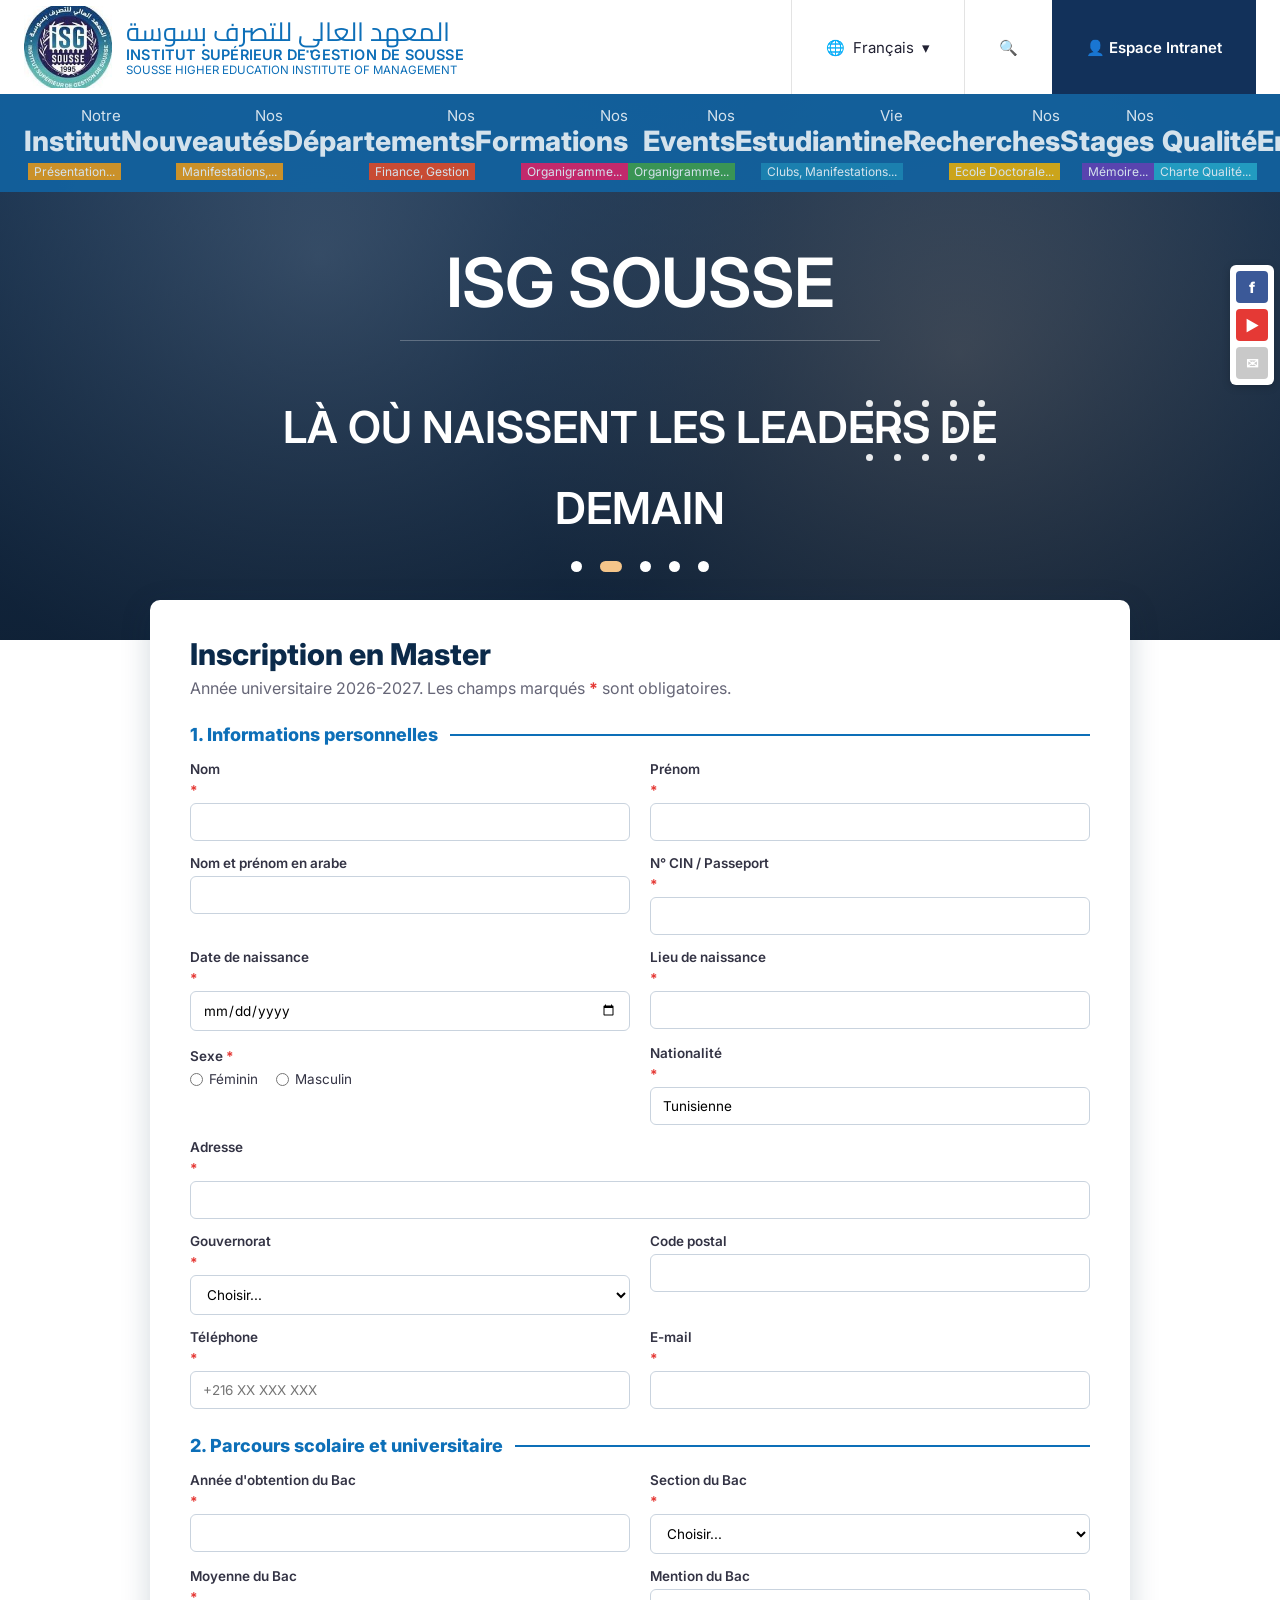
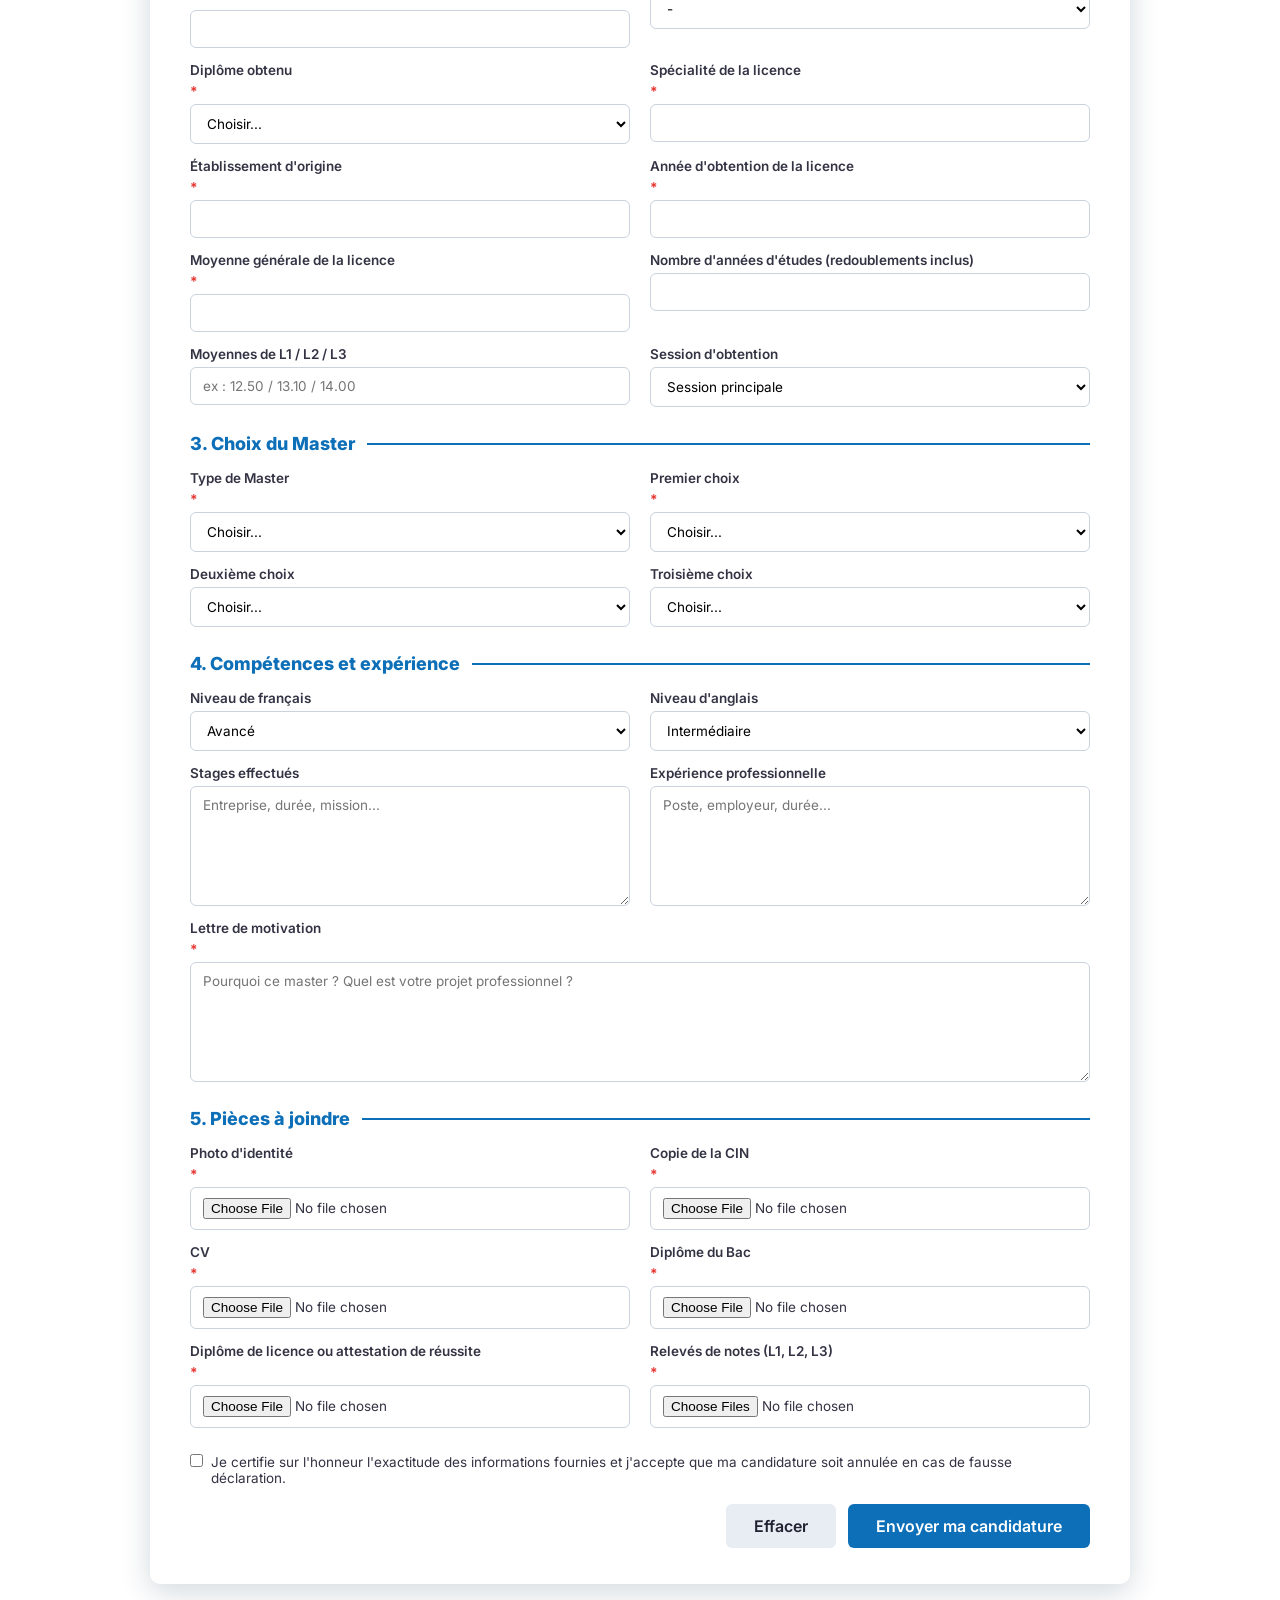
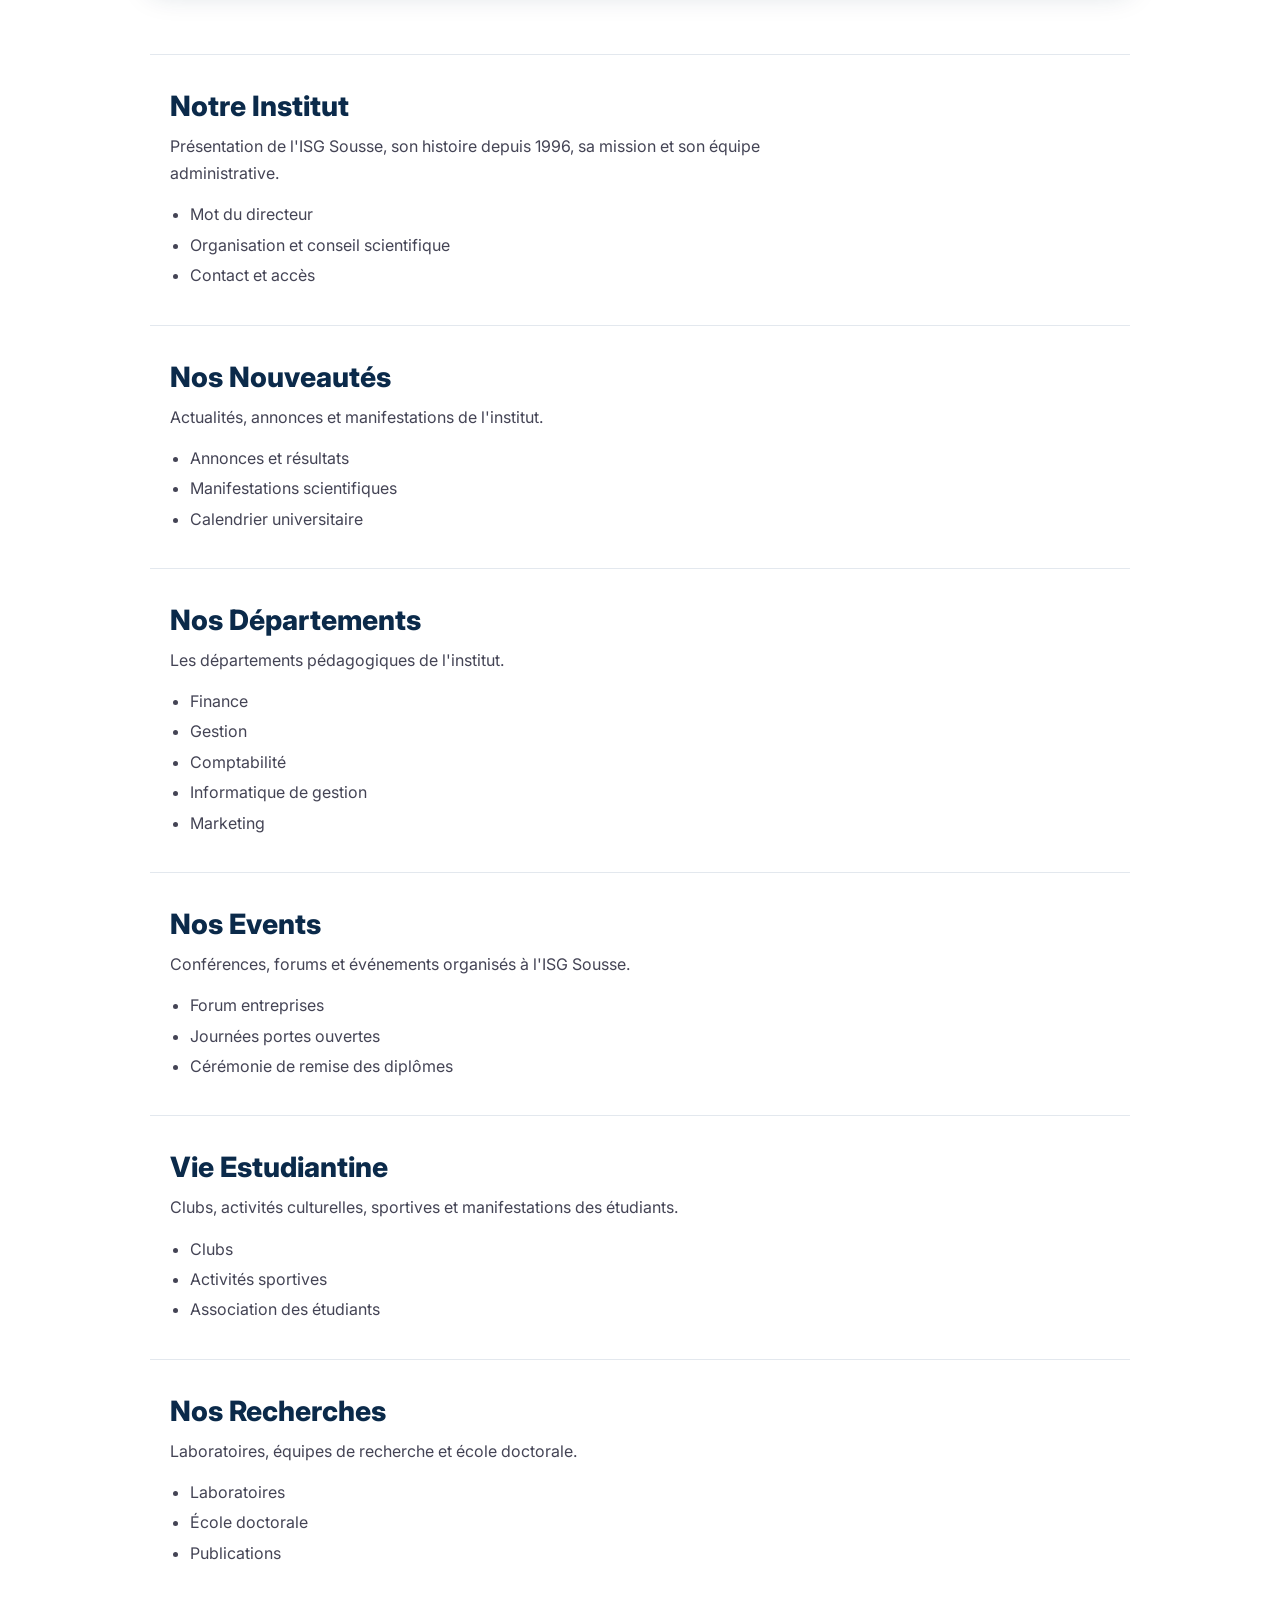
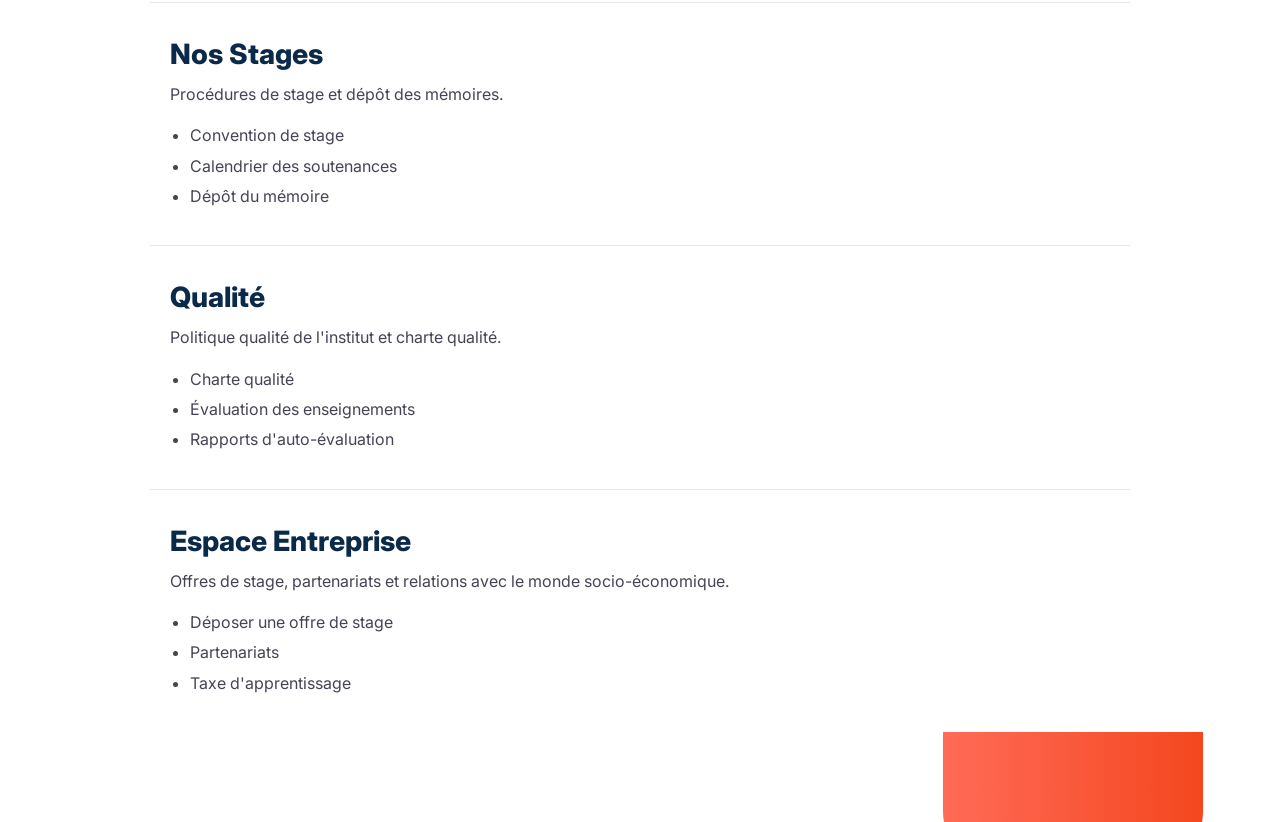
<file: src/main/resources/static/index.html>
<!DOCTYPE html>
<html lang="fr">
<head>
<meta charset="UTF-8">
<meta name="viewport" content="width=device-width, initial-scale=1">
<title>ISG Sousse - Institut Supérieur de Gestion de Sousse</title>
<link href="https://fonts.googleapis.com/css2?family=Inter:wght@400;600;800&family=Cairo:wght@700&display=swap" rel="stylesheet">
<link rel="stylesheet" href="css/style.css">
</head>
<body>

<header class="top">
  <a class="brand" href="#">
    <img class="logo" alt="ISG Sousse" src="images/logo.jpg">
    <div class="brand-text">
      <div class="ar">المعهد العالي للتصرف بسوسة</div>
      <div class="fr">INSTITUT SUPÉRIEUR DE GESTION DE SOUSSE</div>
      <div class="en">SOUSSE HIGHER EDUCATION INSTITUTE OF MANAGEMENT</div>
    </div>
  </a>
  <div class="tools">
    <div class="lang">🌐&nbsp; Français &nbsp;▾</div>
    <div class="search">🔍</div>
    <a class="intranet" href="#">👤 Espace Intranet</a>
  </div>
</header>

<nav>
  <a href="#institut" data-t="institut"><small>Notre</small><strong>Institut</strong><em class="c1">Présentation...</em></a>
  <a href="#nouveautes" data-t="nouveautes"><small>Nos</small><strong>Nouveautés</strong><em class="c1">Manifestations,...</em></a>
  <a href="#departements" data-t="departements"><small>Nos</small><strong>Départements</strong><em class="c2">Finance, Gestion</em></a>
  <a href="#master" data-t="master"><small>Nos</small><strong>Formations</strong><em class="c3">Organigramme...</em></a>
  <a href="#events" data-t="events"><small>Nos</small><strong>Events</strong><em class="c4">Organigramme...</em></a>
  <a href="#estudiantine" data-t="estudiantine"><small>Vie</small><strong>Estudiantine</strong><em class="c5">Clubs, Manifestations...</em></a>
  <a href="#recherches" data-t="recherches"><small>Nos</small><strong>Recherches</strong><em class="c6">Ecole Doctorale...</em></a>
  <a href="#stages" data-t="stages"><small>Nos</small><strong>Stages</strong><em class="c7">Mémoire...</em></a>
  <a href="#qualite" data-t="qualite"><small>&nbsp;</small><strong>Qualité</strong><em class="c8">Charte Qualité...</em></a>
  <a href="#entreprise" data-t="entreprise"><small>Espace</small><strong>Entreprise</strong><em class="c5">Stages...</em></a>
</nav>

<section class="hero">
  <h1>ISG SOUSSE</h1>
  <h2>LÀ OÙ NAISSENT LES LEADERS DE DEMAIN</h2>
  <div class="dots-grid">
    <i></i><i></i><i></i><i></i><i></i><i></i><i></i><i></i><i></i><i></i>
    <i></i><i></i><i></i><i></i><i></i>
  </div>
  <div class="dots" id="dots"><i></i><i class="on"></i><i></i><i></i><i></i></div>
</section>

<div class="social">
  <a class="fb" href="#">f</a>
  <a class="yt" href="#">▶</a>
  <a class="ml" href="#">✉</a>
</div>

<section class="master" id="master">
  <h3>Inscription en Master</h3>
  <p class="sub">Année universitaire 2026-2027. Les champs marqués <b style="color:#e53935">*</b> sont obligatoires.</p>

  <form id="mform"
      method="POST"
      action="http://localhost:8082/api/candidatures"
      novalidate
      enctype="multipart/form-data">
    <input type="text" name="website" tabindex="-1" autocomplete="off" style="position:absolute;left:-9999px" aria-hidden="true">
    <fieldset><legend>1. Informations personnelles</legend>
      <div class="grid">
        <label>Nom <b>*</b><input name="nom" required></label>
        <label>Prénom <b>*</b><input name="prenom" required></label>
        <label>Nom et prénom en arabe<input name="nom_ar" dir="rtl"></label>
        <label>N° CIN / Passeport <b>*</b><input name="cin" required inputmode="numeric" minlength="8"></label>
        <label>Date de naissance <b>*</b><input type="date" name="naissance" required></label>
        <label>Lieu de naissance <b>*</b><input name="lieu" required></label>
        <div><span style="font-size:13.5px;font-weight:600;color:#334">Sexe <b style="color:#e53935">*</b></span>
          <div class="radios"><label><input type="radio" name="sexe" value="F" required> Féminin</label>
          <label><input type="radio" name="sexe" value="M"> Masculin</label></div></div>
        <label>Nationalité <b>*</b><input name="nat" value="Tunisienne" required></label>
        <label class="full">Adresse <b>*</b><input name="adresse" required></label>
        <label>Gouvernorat <b>*</b>
          <select name="gouv" required><option value="">Choisir...</option>
          <option>Sousse</option><option>Monastir</option><option>Mahdia</option><option>Tunis</option><option>Ariana</option>
          <option>Ben Arous</option><option>Manouba</option><option>Nabeul</option><option>Zaghouan</option><option>Bizerte</option>
          <option>Béja</option><option>Jendouba</option><option>Le Kef</option><option>Siliana</option><option>Kairouan</option>
          <option>Kasserine</option><option>Sidi Bouzid</option><option>Sfax</option><option>Gafsa</option><option>Tozeur</option>
          <option>Kébili</option><option>Gabès</option><option>Médenine</option><option>Tataouine</option><option>Autre</option></select></label>
        <label>Code postal<input name="cp" inputmode="numeric"></label>
        <label>Téléphone <b>*</b><input type="tel" name="tel" required placeholder="+216 XX XXX XXX"></label>
        <label>E-mail <b>*</b><input type="email" name="email" required></label>
      </div>
    </fieldset>

    <fieldset><legend>2. Parcours scolaire et universitaire</legend>
      <div class="grid">
        <label>Année d'obtention du Bac <b>*</b><input type="number" name="bac_an" min="2000" max="2026" required></label>
        <label>Section du Bac <b>*</b>
          <select name="bac_sec" required><option value="">Choisir...</option><option>Économie et gestion</option><option>Mathématiques</option>
          <option>Sciences expérimentales</option><option>Technique</option><option>Informatique</option><option>Lettres</option><option>Sport</option><option>Autre</option></select></label>
        <label>Moyenne du Bac <b>*</b><input type="number" name="bac_moy" step="0.01" min="10" max="20" required></label>
        <label>Mention du Bac<select name="bac_men"><option value="">-</option><option>Passable</option><option>Assez bien</option><option>Bien</option><option>Très bien</option></select></label>
        <label>Diplôme obtenu <b>*</b>
          <select name="dipl" required><option value="">Choisir...</option><option>Licence fondamentale</option><option>Licence appliquée</option>
          <option>Licence nationale</option><option>Diplôme équivalent</option></select></label>
        <label>Spécialité de la licence <b>*</b><input name="spec" required></label>
        <label>Établissement d'origine <b>*</b><input name="etab" required></label>
        <label>Année d'obtention de la licence <b>*</b><input type="number" name="lic_an" min="2000" max="2026" required></label>
        <label>Moyenne générale de la licence <b>*</b><input type="number" name="lic_moy" step="0.01" min="10" max="20" required></label>
        <label>Nombre d'années d'études (redoublements inclus)<input type="number" name="nb_ans" min="3" max="10"></label>
        <label>Moyennes de L1 / L2 / L3<input name="moy_ann" placeholder="ex : 12.50 / 13.10 / 14.00"></label>
        <label>Session d'obtention
          <select name="session"><option>Session principale</option><option>Session de rattrapage</option></select></label>
      </div>
    </fieldset>

    <fieldset><legend>3. Choix du Master</legend>
      <div class="grid">
        <label>Type de Master <b>*</b>
          <select name="type" required><option value="">Choisir...</option><option>Master de recherche</option><option>Master professionnel</option></select></label>
        <label>Premier choix <b>*</b>
          <select name="c1" required><option value="">Choisir...</option><option>Finance et Banque</option><option>Comptabilité, Contrôle et Audit</option>
          <option>Management et Marketing</option><option>Ressources Humaines</option><option>Business Intelligence</option><option>Entrepreneuriat</option></select></label>
        <label>Deuxième choix
          <select name="c2"><option value="">Choisir...</option><option>Finance et Banque</option><option>Comptabilité, Contrôle et Audit</option>
          <option>Management et Marketing</option><option>Ressources Humaines</option><option>Business Intelligence</option><option>Entrepreneuriat</option></select></label>
        <label>Troisième choix
          <select name="c3"><option value="">Choisir...</option><option>Finance et Banque</option><option>Comptabilité, Contrôle et Audit</option>
          <option>Management et Marketing</option><option>Ressources Humaines</option><option>Business Intelligence</option><option>Entrepreneuriat</option></select></label>
      </div>
    </fieldset>

    <fieldset><legend>4. Compétences et expérience</legend>
      <div class="grid">
        <label>Niveau de français
          <select name="fr"><option>Débutant</option><option>Intermédiaire</option><option selected>Avancé</option></select></label>
        <label>Niveau d'anglais
          <select name="en"><option>Débutant</option><option selected>Intermédiaire</option><option>Avancé</option></select></label>
        <label>Stages effectués<textarea name="stages" placeholder="Entreprise, durée, mission..."></textarea></label>
        <label>Expérience professionnelle<textarea name="exp" placeholder="Poste, employeur, durée..."></textarea></label>
        <label class="full">Lettre de motivation <b>*</b><textarea name="motiv" required placeholder="Pourquoi ce master ? Quel est votre projet professionnel ?"></textarea></label>
      </div>
    </fieldset>

    <fieldset><legend>5. Pièces à joindre</legend>
      <div class="grid">
        <label>Photo d'identité <b>*</b><input type="file" name="f_photo" accept="image/*" required></label>
        <label>Copie de la CIN <b>*</b><input type="file" name="f_cin" accept=".pdf,image/*" required></label>
        <label>CV <b>*</b><input type="file" name="f_cv" accept=".pdf" required></label>
        <label>Diplôme du Bac <b>*</b><input type="file" name="f_bac" accept=".pdf,image/*" required></label>
        <label>Diplôme de licence ou attestation de réussite <b>*</b><input type="file" name="f_lic" accept=".pdf,image/*" required></label>
        <label>Relevés de notes (L1, L2, L3) <b>*</b><input type="file" name="f_notes" accept=".pdf" multiple required></label>
      </div>
    </fieldset>

    <label class="check"><input type="checkbox" name="ok" required>
      Je certifie sur l'honneur l'exactitude des informations fournies et j'accepte que ma candidature soit annulée en cas de fausse déclaration.</label>

    <div class="btns"><button type="reset" class="reset">Effacer</button><button type="submit" class="send">Envoyer ma candidature</button></div>
    <div id="msg" role="status"></div>
  </form>
</section>
<section class="rub" id="institut"><h3>Notre Institut</h3><p>Présentation de l'ISG Sousse, son histoire depuis 1996, sa mission et son équipe administrative.</p><ul><li>Mot du directeur</li><li>Organisation et conseil scientifique</li><li>Contact et accès</li></ul></section>
<section class="rub" id="nouveautes"><h3>Nos Nouveautés</h3><p>Actualités, annonces et manifestations de l'institut.</p><ul><li>Annonces et résultats</li><li>Manifestations scientifiques</li><li>Calendrier universitaire</li></ul></section>
<section class="rub" id="departements"><h3>Nos Départements</h3><p>Les départements pédagogiques de l'institut.</p><ul><li>Finance</li><li>Gestion</li><li>Comptabilité</li><li>Informatique de gestion</li><li>Marketing</li></ul></section>
<section class="rub" id="events"><h3>Nos Events</h3><p>Conférences, forums et événements organisés à l'ISG Sousse.</p><ul><li>Forum entreprises</li><li>Journées portes ouvertes</li><li>Cérémonie de remise des diplômes</li></ul></section>
<section class="rub" id="estudiantine"><h3>Vie Estudiantine</h3><p>Clubs, activités culturelles, sportives et manifestations des étudiants.</p><ul><li>Clubs</li><li>Activités sportives</li><li>Association des étudiants</li></ul></section>
<section class="rub" id="recherches"><h3>Nos Recherches</h3><p>Laboratoires, équipes de recherche et école doctorale.</p><ul><li>Laboratoires</li><li>École doctorale</li><li>Publications</li></ul></section>
<section class="rub" id="stages"><h3>Nos Stages</h3><p>Procédures de stage et dépôt des mémoires.</p><ul><li>Convention de stage</li><li>Calendrier des soutenances</li><li>Dépôt du mémoire</li></ul></section>
<section class="rub" id="qualite"><h3>Qualité</h3><p>Politique qualité de l'institut et charte qualité.</p><ul><li>Charte qualité</li><li>Évaluation des enseignements</li><li>Rapports d'auto-évaluation</li></ul></section>
<section class="rub" id="entreprise"><h3>Espace Entreprise</h3><p>Offres de stage, partenariats et relations avec le monde socio-économique.</p><ul><li>Déposer une offre de stage</li><li>Partenariats</li><li>Taxe d'apprentissage</li></ul></section>
<a href="#" class="top-btn" id="topbtn" aria-label="Haut de page">↑</a>
<div class="below"></div>

<script src="js/main.js"></script>
<script src="js/form.js"></script>
</body>
</html>
</file>
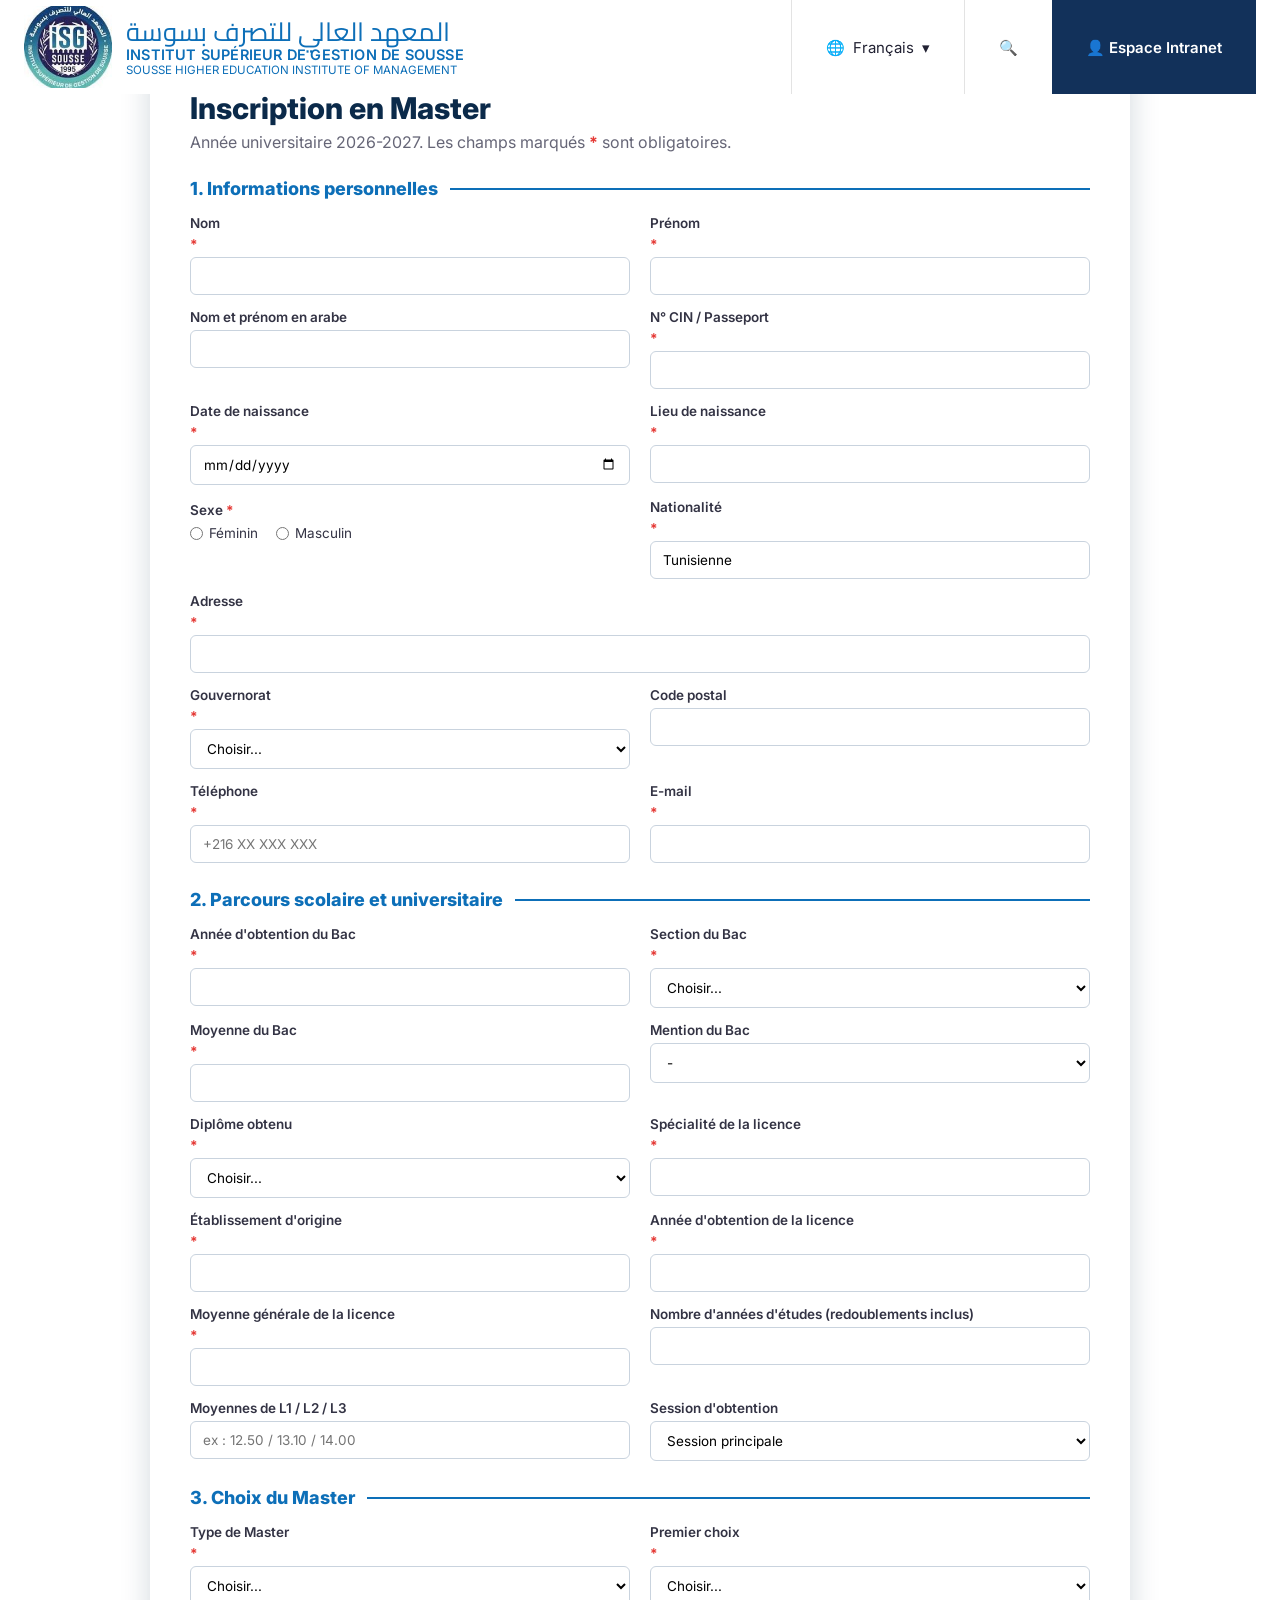
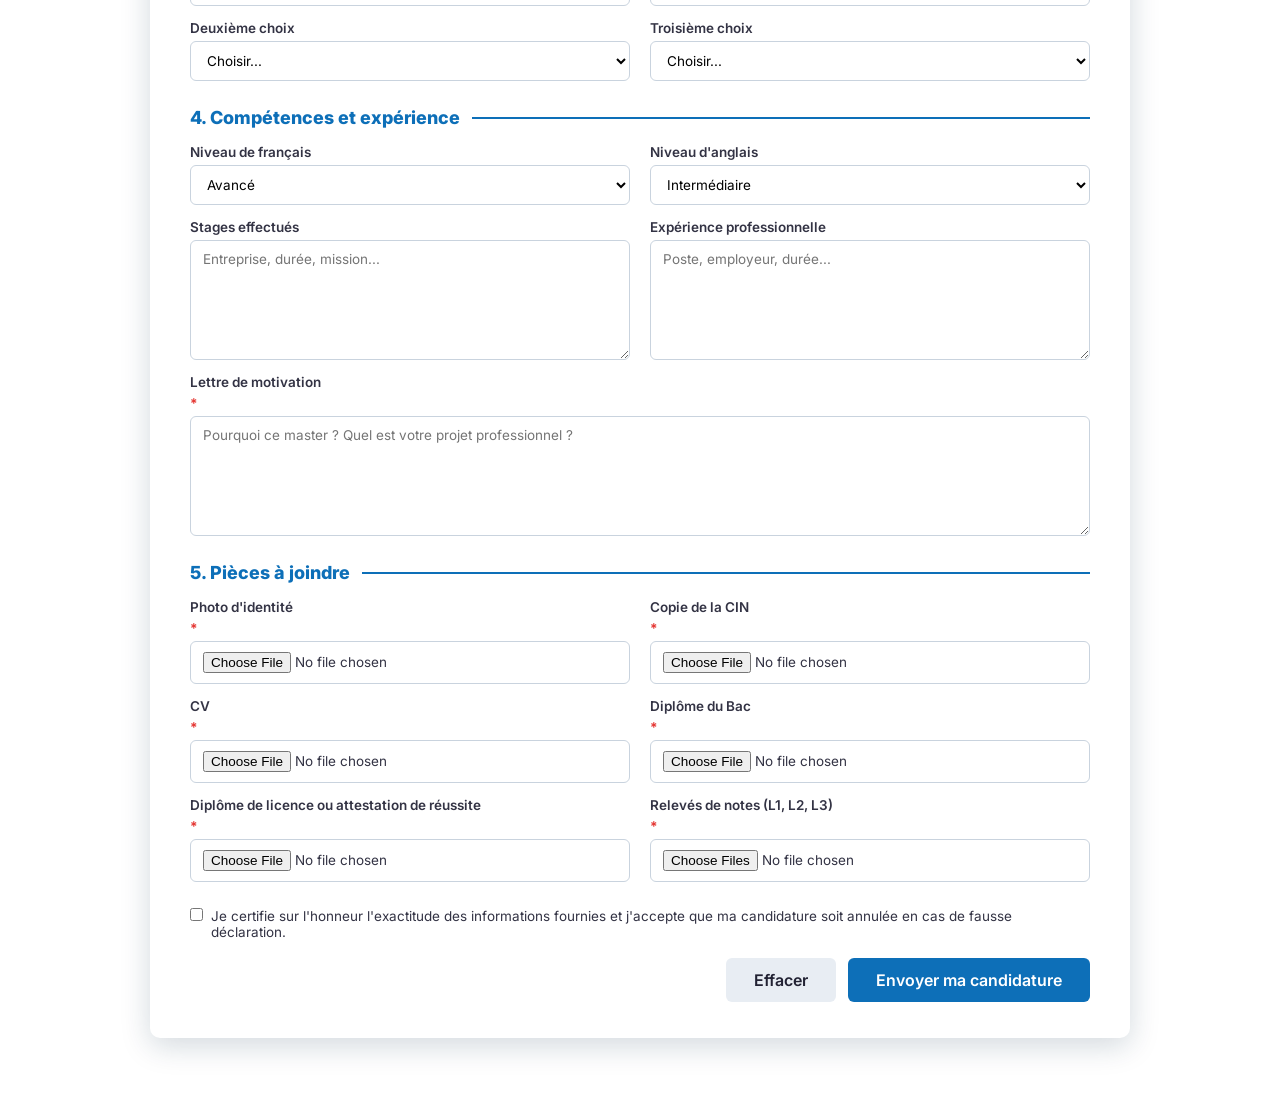
<file: src/main/resources/static/inscription-master.html>
<!DOCTYPE html>
<html lang="fr">
<head>
<meta charset="UTF-8">
<meta name="viewport" content="width=device-width, initial-scale=1">
<title>Inscription en Master - ISG Sousse</title>
<link href="https://fonts.googleapis.com/css2?family=Inter:wght@400;600;800&family=Cairo:wght@700&display=swap" rel="stylesheet">
<link rel="stylesheet" href="css/style.css">
</head>
<body>

<header class="top">
  <a class="brand" href="#">
    <img class="logo" alt="ISG Sousse" src="images/logo.jpg">
    <div class="brand-text">
      <div class="ar">المعهد العالي للتصرف بسوسة</div>
      <div class="fr">INSTITUT SUPÉRIEUR DE GESTION DE SOUSSE</div>
      <div class="en">SOUSSE HIGHER EDUCATION INSTITUTE OF MANAGEMENT</div>
    </div>
  </a>
  <div class="tools">
    <div class="lang">🌐&nbsp; Français &nbsp;▾</div>
    <div class="search">🔍</div>
    <a class="intranet" href="#">👤 Espace Intranet</a>
  </div>
</header>

<section class="master" id="master">
  <h3>Inscription en Master</h3>
  <p class="sub">Année universitaire 2026-2027. Les champs marqués <b style="color:#e53935">*</b> sont obligatoires.</p>

  <form id="mform" novalidate enctype="multipart/form-data">
    <input type="text" name="website" tabindex="-1" autocomplete="off" style="position:absolute;left:-9999px" aria-hidden="true">
    <fieldset><legend>1. Informations personnelles</legend>
      <div class="grid">
        <label>Nom <b>*</b><input name="nom" required></label>
        <label>Prénom <b>*</b><input name="prenom" required></label>
        <label>Nom et prénom en arabe<input name="nom_ar" dir="rtl"></label>
        <label>N° CIN / Passeport <b>*</b><input name="cin" required inputmode="numeric" minlength="8"></label>
        <label>Date de naissance <b>*</b><input type="date" name="naissance" required></label>
        <label>Lieu de naissance <b>*</b><input name="lieu" required></label>
        <div><span style="font-size:13.5px;font-weight:600;color:#334">Sexe <b style="color:#e53935">*</b></span>
          <div class="radios"><label><input type="radio" name="sexe" value="F" required> Féminin</label>
          <label><input type="radio" name="sexe" value="M"> Masculin</label></div></div>
        <label>Nationalité <b>*</b><input name="nat" value="Tunisienne" required></label>
        <label class="full">Adresse <b>*</b><input name="adresse" required></label>
        <label>Gouvernorat <b>*</b>
          <select name="gouv" required><option value="">Choisir...</option>
          <option>Sousse</option><option>Monastir</option><option>Mahdia</option><option>Tunis</option><option>Ariana</option>
          <option>Ben Arous</option><option>Manouba</option><option>Nabeul</option><option>Zaghouan</option><option>Bizerte</option>
          <option>Béja</option><option>Jendouba</option><option>Le Kef</option><option>Siliana</option><option>Kairouan</option>
          <option>Kasserine</option><option>Sidi Bouzid</option><option>Sfax</option><option>Gafsa</option><option>Tozeur</option>
          <option>Kébili</option><option>Gabès</option><option>Médenine</option><option>Tataouine</option><option>Autre</option></select></label>
        <label>Code postal<input name="cp" inputmode="numeric"></label>
        <label>Téléphone <b>*</b><input type="tel" name="tel" required placeholder="+216 XX XXX XXX"></label>
        <label>E-mail <b>*</b><input type="email" name="email" required></label>
      </div>
    </fieldset>

    <fieldset><legend>2. Parcours scolaire et universitaire</legend>
      <div class="grid">
        <label>Année d'obtention du Bac <b>*</b><input type="number" name="bac_an" min="2000" max="2026" required></label>
        <label>Section du Bac <b>*</b>
          <select name="bac_sec" required><option value="">Choisir...</option><option>Économie et gestion</option><option>Mathématiques</option>
          <option>Sciences expérimentales</option><option>Technique</option><option>Informatique</option><option>Lettres</option><option>Sport</option><option>Autre</option></select></label>
        <label>Moyenne du Bac <b>*</b><input type="number" name="bac_moy" step="0.01" min="10" max="20" required></label>
        <label>Mention du Bac<select name="bac_men"><option value="">-</option><option>Passable</option><option>Assez bien</option><option>Bien</option><option>Très bien</option></select></label>
        <label>Diplôme obtenu <b>*</b>
          <select name="dipl" required><option value="">Choisir...</option><option>Licence fondamentale</option><option>Licence appliquée</option>
          <option>Licence nationale</option><option>Diplôme équivalent</option></select></label>
        <label>Spécialité de la licence <b>*</b><input name="spec" required></label>
        <label>Établissement d'origine <b>*</b><input name="etab" required></label>
        <label>Année d'obtention de la licence <b>*</b><input type="number" name="lic_an" min="2000" max="2026" required></label>
        <label>Moyenne générale de la licence <b>*</b><input type="number" name="lic_moy" step="0.01" min="10" max="20" required></label>
        <label>Nombre d'années d'études (redoublements inclus)<input type="number" name="nb_ans" min="3" max="10"></label>
        <label>Moyennes de L1 / L2 / L3<input name="moy_ann" placeholder="ex : 12.50 / 13.10 / 14.00"></label>
        <label>Session d'obtention
          <select name="session"><option>Session principale</option><option>Session de rattrapage</option></select></label>
      </div>
    </fieldset>

    <fieldset><legend>3. Choix du Master</legend>
      <div class="grid">
        <label>Type de Master <b>*</b>
          <select name="type" required><option value="">Choisir...</option><option>Master de recherche</option><option>Master professionnel</option></select></label>
        <label>Premier choix <b>*</b>
          <select name="c1" required><option value="">Choisir...</option><option>Finance et Banque</option><option>Comptabilité, Contrôle et Audit</option>
          <option>Management et Marketing</option><option>Ressources Humaines</option><option>Business Intelligence</option><option>Entrepreneuriat</option></select></label>
        <label>Deuxième choix
          <select name="c2"><option value="">Choisir...</option><option>Finance et Banque</option><option>Comptabilité, Contrôle et Audit</option>
          <option>Management et Marketing</option><option>Ressources Humaines</option><option>Business Intelligence</option><option>Entrepreneuriat</option></select></label>
        <label>Troisième choix
          <select name="c3"><option value="">Choisir...</option><option>Finance et Banque</option><option>Comptabilité, Contrôle et Audit</option>
          <option>Management et Marketing</option><option>Ressources Humaines</option><option>Business Intelligence</option><option>Entrepreneuriat</option></select></label>
      </div>
    </fieldset>

    <fieldset><legend>4. Compétences et expérience</legend>
      <div class="grid">
        <label>Niveau de français
          <select name="fr"><option>Débutant</option><option>Intermédiaire</option><option selected>Avancé</option></select></label>
        <label>Niveau d'anglais
          <select name="en"><option>Débutant</option><option selected>Intermédiaire</option><option>Avancé</option></select></label>
        <label>Stages effectués<textarea name="stages" placeholder="Entreprise, durée, mission..."></textarea></label>
        <label>Expérience professionnelle<textarea name="exp" placeholder="Poste, employeur, durée..."></textarea></label>
        <label class="full">Lettre de motivation <b>*</b><textarea name="motiv" required placeholder="Pourquoi ce master ? Quel est votre projet professionnel ?"></textarea></label>
      </div>
    </fieldset>

    <fieldset><legend>5. Pièces à joindre</legend>
      <div class="grid">
        <label>Photo d'identité <b>*</b><input type="file" name="f_photo" accept="image/*" required></label>
        <label>Copie de la CIN <b>*</b><input type="file" name="f_cin" accept=".pdf,image/*" required></label>
        <label>CV <b>*</b><input type="file" name="f_cv" accept=".pdf" required></label>
        <label>Diplôme du Bac <b>*</b><input type="file" name="f_bac" accept=".pdf,image/*" required></label>
        <label>Diplôme de licence ou attestation de réussite <b>*</b><input type="file" name="f_lic" accept=".pdf,image/*" required></label>
        <label>Relevés de notes (L1, L2, L3) <b>*</b><input type="file" name="f_notes" accept=".pdf" multiple required></label>
      </div>
    </fieldset>

    <label class="check"><input type="checkbox" name="ok" required>
      Je certifie sur l'honneur l'exactitude des informations fournies et j'accepte que ma candidature soit annulée en cas de fausse déclaration.</label>

    <div class="btns"><button type="reset" class="reset">Effacer</button><button type="submit" class="send">Envoyer ma candidature</button></div>
    <div id="msg" role="status"></div>
  </form>
</section>


<script src="js/form.js"></script>
</body>
</html>
</file>
<file: src/main/resources/static/css/style.css>
:root{
    --blue:#0d6fb8; --navy:#0b2a4a; --bar:rgba(18,98,160,.92);
    --intranet:#12315a;
  }
  *{box-sizing:border-box;margin:0;padding:0}
  html,body{font-family:'Inter',Arial,sans-serif;color:#222;background:#fff}
  a{text-decoration:none;color:inherit}

  /* ---------- Top header ---------- */
  .top{height:94px;display:flex;align-items:center;justify-content:space-between;background:#fff}
  .brand{display:flex;align-items:center;gap:14px;padding-left:24px}
  .logo{width:88px;height:88px;object-fit:contain;display:block;flex-shrink:0}
  .brand-text{line-height:1.15}
  .brand-text .ar{font-family:'Cairo',sans-serif;font-size:26px;color:var(--blue)}
  .brand-text .fr{font-size:14.5px;font-weight:600;color:var(--blue);letter-spacing:.2px}
  .brand-text .en{font-size:11.5px;color:var(--blue)}
  .tools{display:flex;height:100%;align-items:stretch}
  .tools > *{display:flex;align-items:center;padding:0 34px;border-left:1px solid #e3e3e3;font-size:15px;color:#223}
  .tools .intranet{background:var(--intranet);color:#fff;font-weight:600;border:0;margin-right:24px;gap:8px}

  /* ---------- Main menu ---------- */
  nav{background:var(--bar);position:absolute;left:0;right:0;top:94px;z-index:5;
      display:flex;justify-content:space-between;padding:12px 18px 12px 24px;overflow-x:auto}
  nav a{display:flex;flex-direction:column;align-items:flex-end;color:#fff;min-width:max-content;gap:2px}
  nav a small{font-size:15px;font-weight:400}
  nav a strong{font-size:28px;font-weight:800;line-height:1.05}
  nav a em{font-style:normal;font-size:12px;padding:1px 6px;color:#fff;margin-top:5px;align-self:flex-end}
  .c1{background:#f39c12}.c2{background:#f1471d}.c3{background:#e91e63}.c4{background:#43a047}
  .c5{background:#1e88b5}.c6{background:#f5b400}.c7{background:#6a3fb5}.c8{background:#26a9c9}

  /* ---------- Hero ---------- */
  .hero{position:relative;height:min(78vh,640px);min-height:520px;margin-top:0;overflow:hidden;
        /* Remplace par ton image : background:url('hero.jpg') center/cover; */
        background:
          linear-gradient(180deg,rgba(12,45,80,.55),rgba(8,25,45,.75)),
          radial-gradient(circle at 25% 40%,#7e8fa6 0,transparent 45%),
          radial-gradient(circle at 75% 55%,#9a8d86 0,transparent 45%),
          #263b55;
        display:flex;flex-direction:column;align-items:center;justify-content:center;text-align:center;color:#fff;padding-top:150px}
  .hero h1{font-size:68px;font-weight:600;letter-spacing:-1px;padding-bottom:18px;position:relative}
  .hero h1::after{content:"";position:absolute;left:50%;bottom:0;width:480px;max-width:80vw;height:1px;background:rgba(255,255,255,.25);transform:translateX(-50%)}
  .hero h2{font-size:44px;font-weight:600;line-height:1.85;margin-top:46px;max-width:900px;padding:0 20px}
  .dots{position:absolute;bottom:68px;left:50%;transform:translateX(-50%);display:flex;gap:18px}
  .dots i{width:11px;height:11px;border-radius:50%;background:#fff;cursor:pointer}
  .dots i.on{width:22px;border-radius:8px;background:#f4c58a}
  .dots-grid{position:absolute;right:23%;bottom:28%;display:grid;grid-template-columns:repeat(5,8px);gap:20px;opacity:.9}
  .dots-grid i{width:7px;height:7px;border-radius:50%;background:#fff}

  /* ---------- Social floating bar ---------- */
  .social{position:fixed;right:6px;top:265px;background:#fff;border-radius:6px;padding:6px;
          display:flex;flex-direction:column;gap:6px;box-shadow:0 2px 8px rgba(0,0,0,.2);z-index:8}
  .social a{width:32px;height:32px;border-radius:4px;display:flex;align-items:center;justify-content:center;color:#fff;font-weight:800;font-size:15px}
  .fb{background:#3b5998}.yt{background:#e53935}.ml{background:#c9c9c9}

  .below{height:90px;position:relative;background:#fff;overflow:hidden}
  .below::after{content:"";position:absolute;right:6%;top:0;width:260px;height:160px;border-radius:0 0 100% 100%;
                background:linear-gradient(90deg,#ff6b57,#f4471f)}

  @media (max-width:1100px){
    nav a strong{font-size:20px} nav{gap:18px}
    .hero h1{font-size:44px}.hero h2{font-size:28px}
    .tools > *{padding:0 16px}
  }
  @media (max-width:640px){
    .brand-text .fr,.brand-text .en{font-size:10px}.logo{width:60px;height:60px}
    .tools .lang{display:none}
  }

  /* ---------- Formulaire Master ---------- */
  .master{max-width:980px;margin:-40px auto 70px;position:relative;z-index:3;background:#fff;border-radius:10px;
          box-shadow:0 8px 30px rgba(11,42,74,.18);padding:36px 40px}
  .master h3{font-size:30px;color:var(--navy);font-weight:800}
  .master .sub{color:#667;margin:6px 0 26px}
  fieldset{border:0;border-top:2px solid var(--blue);padding:16px 0 8px;margin-bottom:18px}
  legend{font-weight:800;color:var(--blue);font-size:18px;padding-right:12px}
  .grid{display:grid;grid-template-columns:repeat(2,1fr);gap:14px 20px}
  .grid .full{grid-column:1/-1}
  label{display:flex;flex-direction:column;font-size:13.5px;font-weight:600;color:#334;gap:5px}
  label b{color:#e53935}
  input,select,textarea{font:inherit;font-weight:400;padding:10px 12px;border:1px solid #c9d3de;border-radius:6px;background:#fff}
  input:focus,select:focus,textarea:focus{outline:2px solid var(--blue);border-color:var(--blue)}
  textarea{min-height:120px;resize:vertical}
  .radios{display:flex;gap:18px;flex-wrap:wrap;padding-top:6px}
  .radios label{flex-direction:row;align-items:center;font-weight:400;gap:6px}
  .check{flex-direction:row;align-items:flex-start;font-weight:400;gap:8px}
  .btns{display:flex;gap:12px;justify-content:flex-end;margin-top:18px}
  button{font:inherit;font-weight:600;padding:12px 28px;border-radius:6px;border:0;cursor:pointer}
  .send{background:var(--blue);color:#fff}.send:hover{background:#0a5a97}
  .reset{background:#e8edf3;color:#223}
  #msg{display:none;margin-top:18px;padding:14px 16px;border-radius:6px;background:#e6f4ea;color:#1b5e20}
  @media (max-width:700px){.grid{grid-template-columns:1fr}.master{padding:24px 18px;margin:-30px 12px 50px}}

  html{scroll-behavior:smooth}
  .top{position:fixed;top:0;left:0;right:0;z-index:20}
  nav{position:fixed;z-index:19}
  body{padding-top:94px}
  .hero{margin-top:-94px}
  nav a{opacity:.82;transition:opacity .2s,transform .2s}
  nav a:hover,nav a.on{opacity:1;transform:translateY(-2px)}
  nav a.on strong{text-decoration:underline;text-decoration-thickness:3px;text-underline-offset:6px;text-decoration-color:#f4c58a}
  section[id]{scroll-margin-top:190px}
  .rub{max-width:980px;margin:0 auto;padding:34px 20px;border-top:1px solid #e3e8ee}
  .rub h3{font-size:28px;font-weight:800;color:var(--navy);margin-bottom:10px}
  .rub p{color:#445;line-height:1.7;max-width:70ch}
  .rub ul{margin:12px 0 0 20px;color:#445;line-height:1.9}
  .top-btn{position:fixed;right:18px;bottom:18px;width:44px;height:44px;border-radius:50%;background:var(--blue);color:#fff;
           display:none;align-items:center;justify-content:center;font-size:20px;z-index:15;box-shadow:0 3px 10px rgba(0,0,0,.3)}
#msg {
    margin-top: 20px;
    padding: 12px;
    font-weight: 600;
    text-align: center;
    border-radius: 8px;
}

button:disabled {
    opacity: 0.6;
    cursor: not-allowed;
}
</file>
